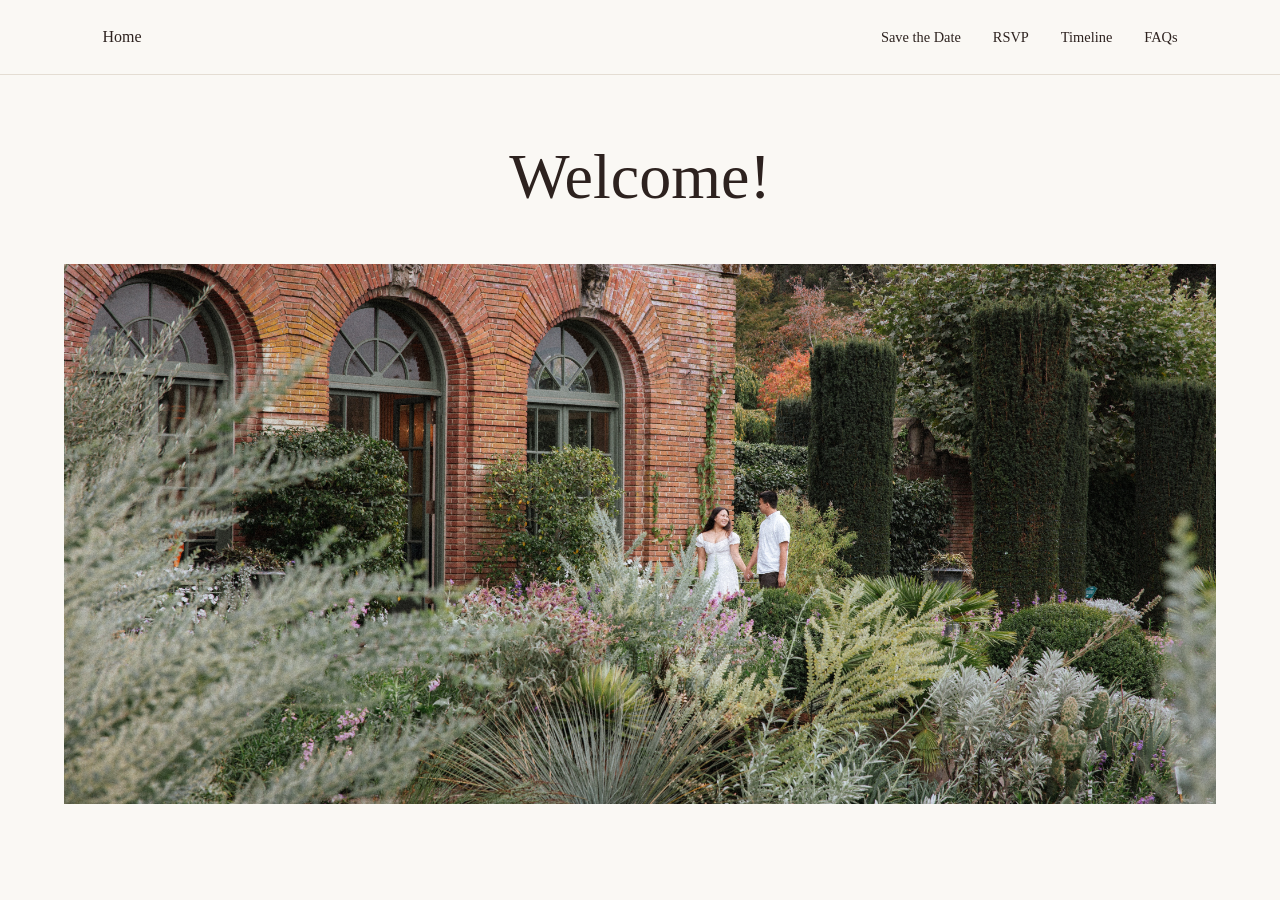
<file: index.html>
<!DOCTYPE html>
<html lang="en">
<head>
    <meta charset="UTF-8">
    <meta name="viewport" content="width=device-width, initial-scale=1.0">
    <title>Don & Laur | Wedding</title>
    <link rel="stylesheet" href="css/styles.css">
    <link rel="icon" type="image/png" href="images\3 (1).png">
</head>
<body>

    <nav class="navbar">
        <a href="index.html" class="home-link">Home</a>

        <div class="nav-links">
            <a href="save-the-date.html">Save the Date</a>
            <a href="rsvp.html">RSVP</a>
            <a href="timeline.html">Timeline</a>
            <a href="faqs.html">FAQs</a>
        </div>
    </nav>

    <main class="section">
        <h1>Welcome!</h1>

        <picture class="homepage-image">
            <source
                media="(max-width: 768px)"
                srcset="images/Lauren&Donaldo-82-Copy.jpg"
            >

            <img
                src="images\Lauren&Donaldo-82.jpg"
                alt="Don and Laur's wedding announcement"
            >
        </picture>
    </main>

</body>
</html>
</file>
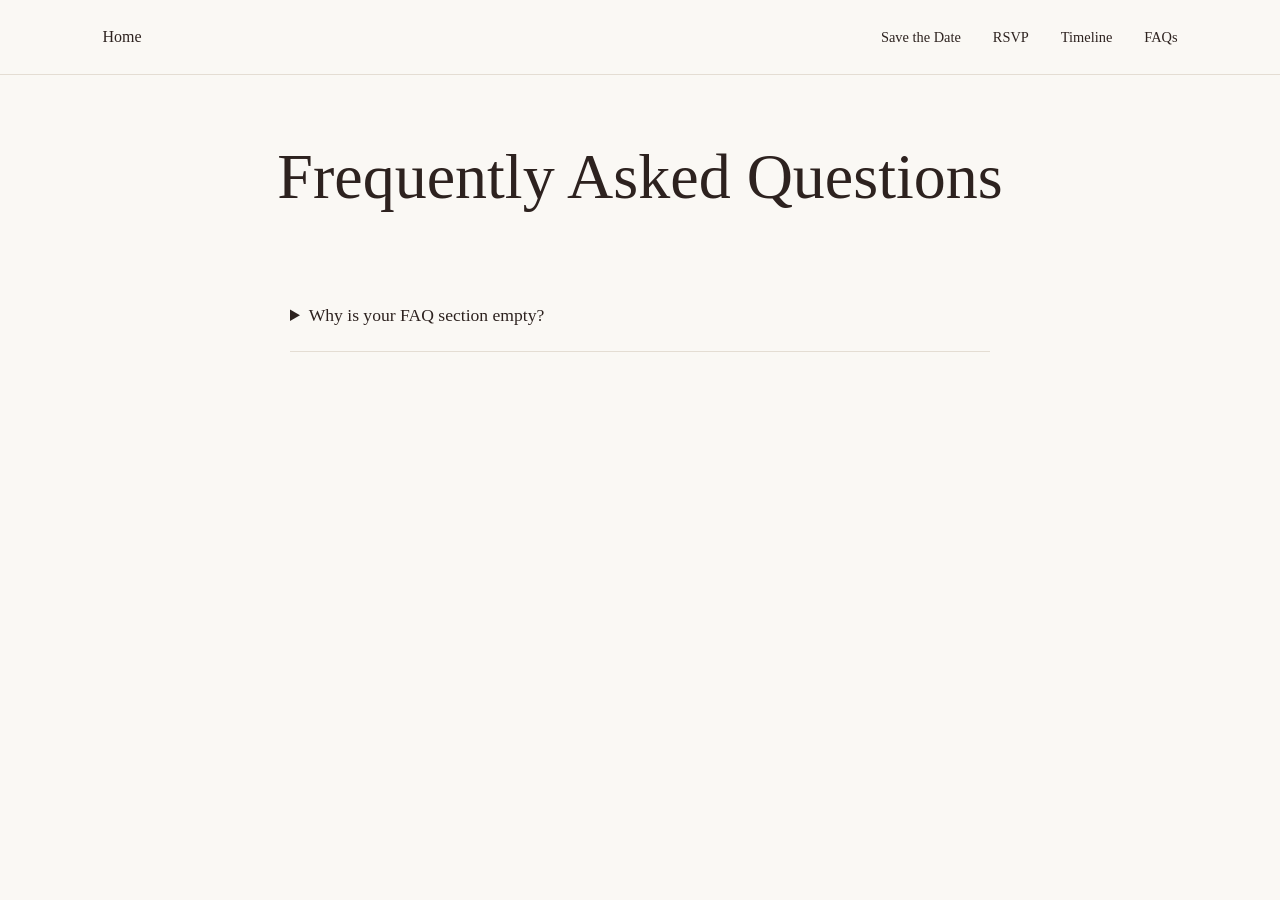
<file: faqs.html>
<!DOCTYPE html>
<html lang="en">
<head>
    <meta charset="UTF-8">
    <meta name="viewport" content="width=device-width, initial-scale=1.0">
    <title>Don & Laur | Wedding</title>
    <link rel="stylesheet" href="css/styles.css">
    <link rel="icon" type="image/png" href="images\3 (1).png">
</head>
<body>

    <nav class="navbar">
        <a href="index.html" class="home-link">Home</a>

        <div class="nav-links">
            <a href="save-the-date.html">Save the Date</a>
            <a href="rsvp.html">RSVP</a>
            <a href="timeline.html">Timeline</a>
            <a href="faqs.html">FAQs</a>
        </div>
    </nav>

    <main class="section">
        <h1>Frequently Asked Questions</h1>

        <div class="faq-list">

            <details>
                <summary>Why is your FAQ section empty?</summary>
                <p>It is still a work in progress! Please fill out our Save The Dates with any questions you might have. We will address the obvious ones like dress code, plus ones, etc. on top of that.</p>
            </details>

        </div>
    </main>

</body>
</html>
</file>
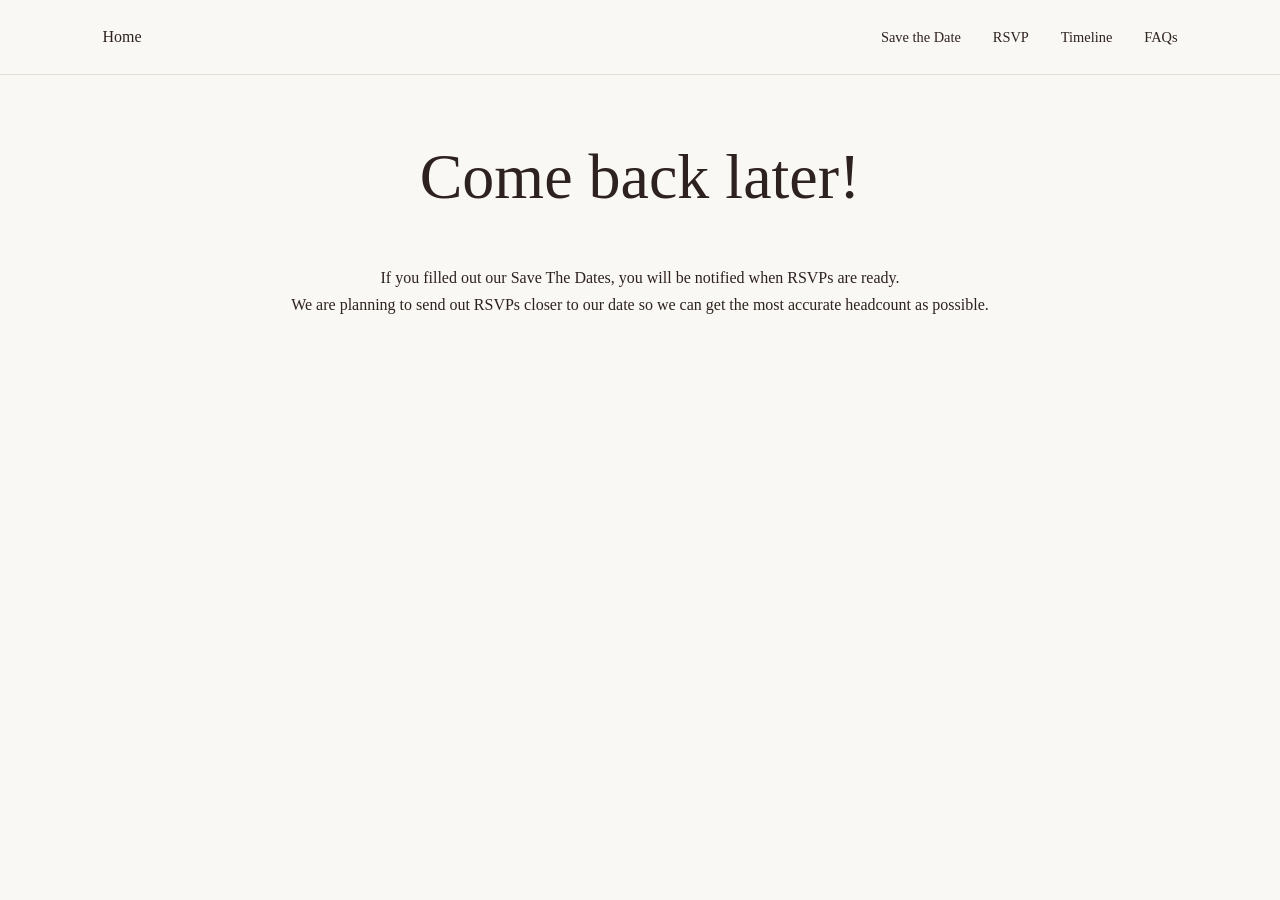
<file: rsvp.html>
<!DOCTYPE html>
<html lang="en">
<head>
    <meta charset="UTF-8">
    <meta name="viewport" content="width=device-width, initial-scale=1.0">
    <title>Don & Laur | Wedding</title>
    <link rel="stylesheet" href="css/styles.css">
    <link rel="icon" type="image/png" href="images\3 (1).png">
</head>
<body>

    <nav class="navbar">
        <a href="index.html" class="home-link">Home</a>

        <div class="nav-links">
            <a href="save-the-date.html">Save the Date</a>
            <a href="rsvp.html">RSVP</a>
            <a href="timeline.html">Timeline</a>
            <a href="faqs.html">FAQs</a>
        </div>
    </nav>

    <main class="section">
        <h1>Come back later!</h1>

        <p>If you filled out our Save The Dates, you will be notified when RSVPs are ready.</p>
        <p>We are planning to send out RSVPs closer to our date so we can get the most accurate headcount as possible.</p>

    </main>

</body>
</html>
</file>
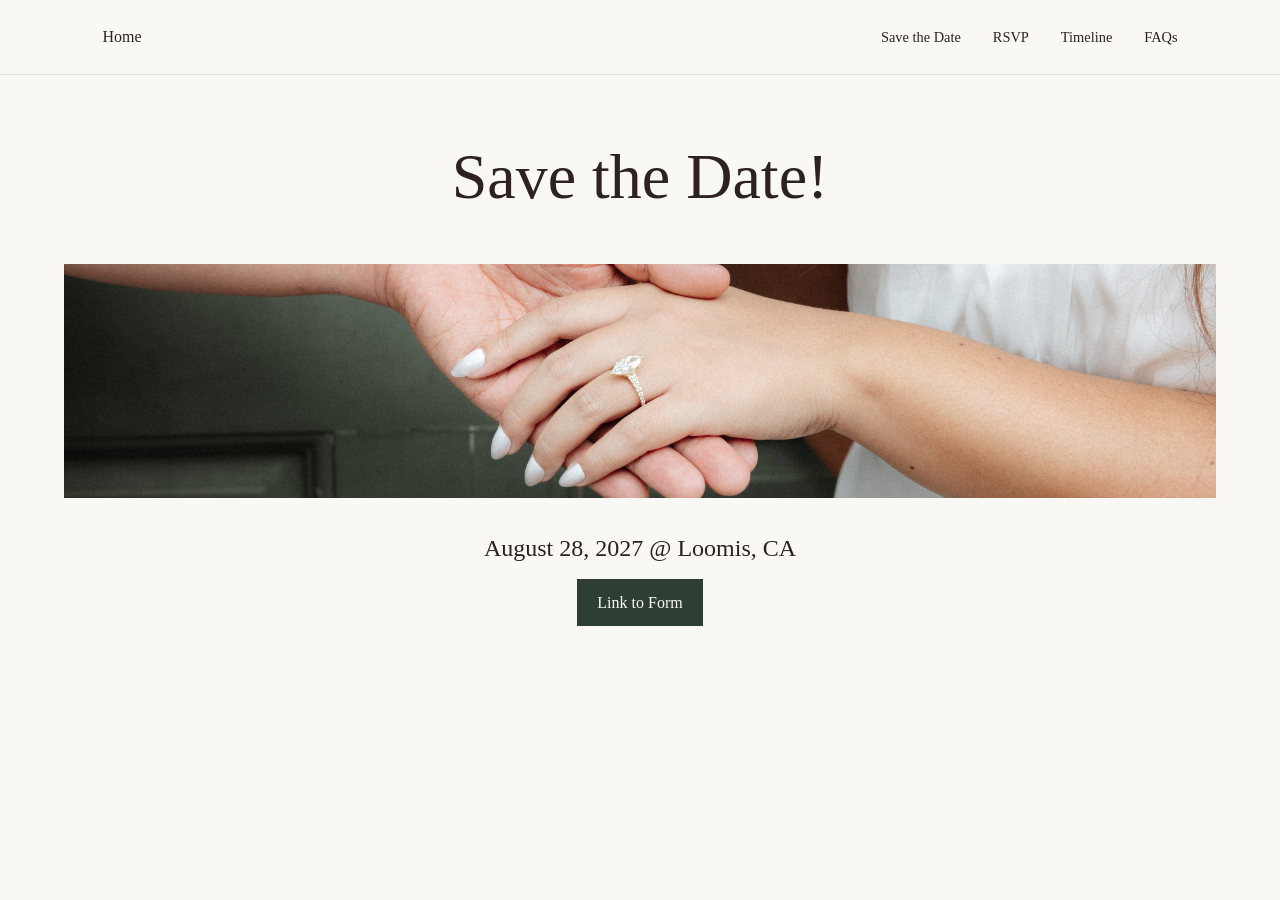
<file: save-the-date.html>
<!DOCTYPE html>
<html lang="en">
<head>
    <meta charset="UTF-8">
    <meta name="viewport" content="width=device-width, initial-scale=1.0">
    <title>Don & Laur | Wedding</title>
    <link rel="stylesheet" href="css/styles.css">
    <link rel="icon" type="image/png" href="images\3 (1).png">
</head>
<body>

    <nav class="navbar">
        <a href="index.html" class="home-link">Home</a>

        <div class="nav-links">
            <a href="save-the-date.html">Save the Date</a>
            <a href="rsvp.html">RSVP</a>
            <a href="timeline.html">Timeline</a>
            <a href="faqs.html">FAQs</a>
        </div>
    </nav>

    <main class="section">
        <h1>Save the Date!</h1>

        <picture class="homepage-image">
            <img
                src="images\Lauren&Donaldo-69.jpg"
                alt="Don and Laur's wedding announcement"
            >
        </picture>

        <h2>August 28, 2027 @ Loomis, CA</h2>

        <a href="https://tally.so/r/J1lX7K"
           target="_blank"
           rel="noopener noreferrer"
           class="link-button">
           Link to Form 
        </a>

    </main>

</body>
</html>
</file>
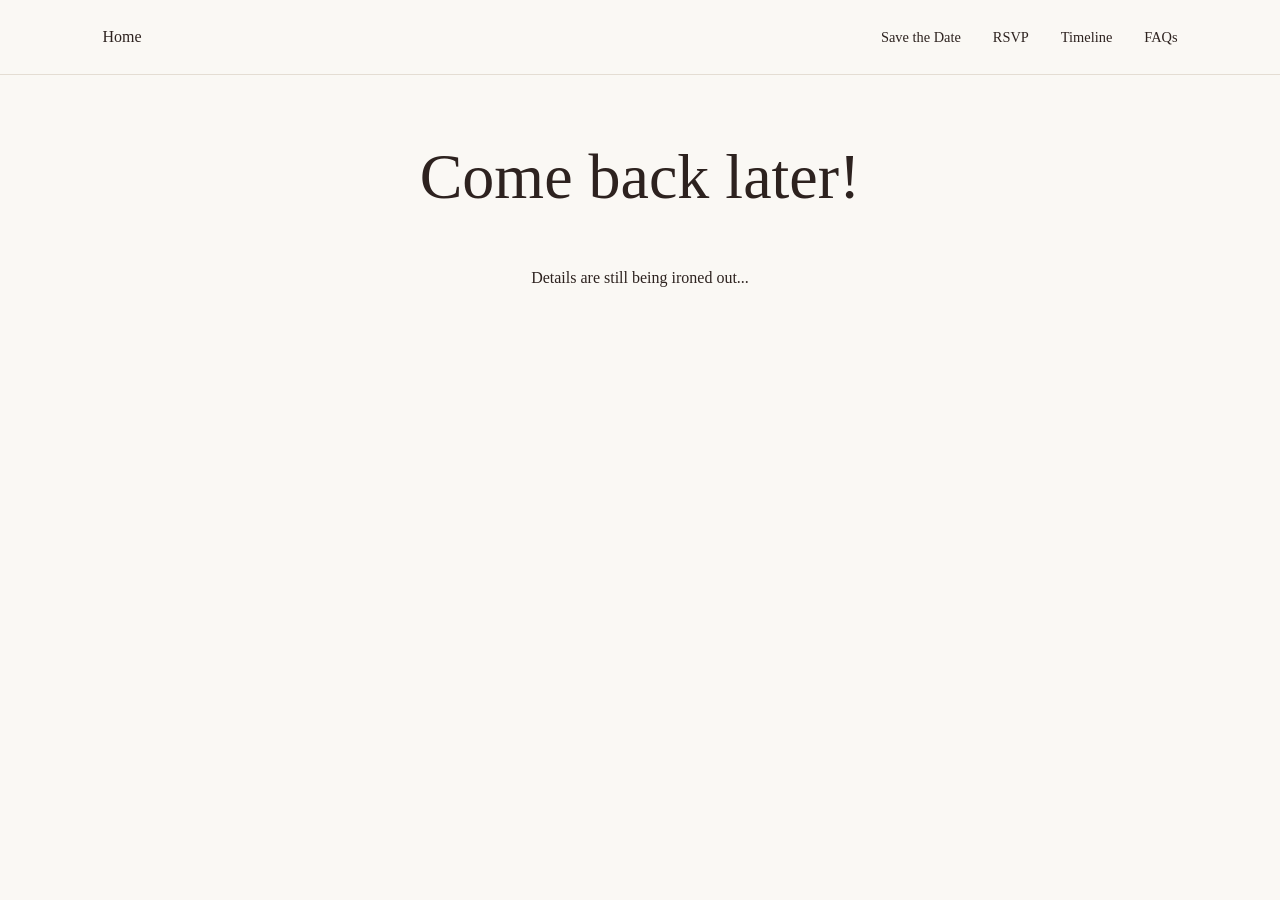
<file: timeline.html>
<!DOCTYPE html>
<html lang="en">
<head>
    <meta charset="UTF-8">
    <meta name="viewport" content="width=device-width, initial-scale=1.0">
    <title>Don & Laur | Wedding</title>
    <link rel="stylesheet" href="css/styles.css">
    <link rel="icon" type="image/png" href="images\3 (1).png">
</head>
<body>

    <nav class="navbar">
        <a href="index.html" class="home-link">Home</a>

        <div class="nav-links">
            <a href="save-the-date.html">Save the Date</a>
            <a href="rsvp.html">RSVP</a>
            <a href="timeline.html">Timeline</a>
            <a href="faqs.html">FAQs</a>
        </div>
    </nav>

    <main class="section">
        <h1>Come back later!</h1>

        <p>Details are still being ironed out...</p>
  
    </main>

</body>
</html>
</file>
<file: css/styles.css>
/* ========================================
   COLOR PALETTE
======================================== */

:root {
    --accent: #2f3e33;
    --beige: #e4ddd3;
    --background: #faf8f4;
    --dark: #2d221f;
}


/* ========================================
   GENERAL
======================================== */

* {
    box-sizing: border-box;
    margin: 0;
    padding: 0;
}

html {
    scroll-behavior: smooth;
}

body {
    font-family: Georgia, serif;
    color: var(--dark);
    background: var(--background);
    line-height: 1.7;
}

img {
    max-width: 100%;
    display: block;
}

a {
    color: inherit;
    text-decoration: none;
}

h1, h2, h3 {
    font-weight: normal;
}


/* ========================================
   NAVIGATION
======================================== */

.navbar {
    position: sticky;
    top: 0;
    z-index: 100;

    display: flex;
    justify-content: space-between;
    align-items: center;

    height: 75px;
    min-height: 75px;
    padding: 5px 8%;

    background: var(--background);
    border-bottom: 1px solid var(--beige);
}

.home-link {
    display: flex;
    align-items: center;
    flex-shrink: 0;
}

.nav-logo {
    width: 200px;
    height: 80px;
    object-fit: contain;
}

.logo {
    font-size: 1.5rem;
    letter-spacing: 3px;
}

.nav-links {
    display: flex;
    align-items: center;
    gap: 2rem;
    font-size: 0.9rem;
}

.nav-links a:hover,
.nav-links a.active {
    color: var(--accent);
}


/* ========================================
   HOMEPAGE HERO
======================================== */

.hero {
    position: relative;

    width: 100%;
    height: 85vh;
    min-height: 450px;

    display: flex;
    align-items: center;
    justify-content: center;

    overflow: hidden;
    background: var(--beige);
}

.hero-image {
    position: absolute;
    inset: 0;
}

.hero-image img {
    width: 100%;
    height: 100%;
    object-fit: cover;
    object-position: center;
}

.hero-content {
    position: relative;
    z-index: 1;

    display: flex;
    flex-direction: column;
    align-items: center;
    justify-content: center;

    text-align: center;
    color: var(--background);

    padding: 2rem;
    text-shadow: 0 1px 8px rgba(0, 0, 0, 0.4);
}

.hero-content h1 {
    font-size: clamp(3rem, 8vw, 6rem);
    margin: 1rem 0;
}

.hero-content p {
    color: var(--background);
    letter-spacing: 3px;
}

.eyebrow {
    font-size: 0.75rem;
    letter-spacing: 3px;
}


/* ========================================
   GENERAL PAGE SECTIONS
======================================== */

.section {
    min-height: 75vh;
    padding: 7rem 10%;
    text-align: center;
}

.section h1 {
    font-size: clamp(2.5rem, 5vw, 4rem);
    margin-bottom: 2rem;
}


/* ========================================
   SAVE THE DATE
======================================== */

.date {
    display: flex;
    flex-direction: column;
    align-items: center;
    margin: 3rem 0;
    line-height: 1.2;
}

.date strong {
    font-size: 6rem;
    font-weight: normal;
}

.date span {
    letter-spacing: 4px;
}


/* ========================================
   RSVP
======================================== */

.button {
    display: inline-block;
    margin-top: 2rem;
    padding: 0.8rem 2rem;

    border: 1px solid var(--dark);
    transition: 0.3s ease;
}

.button:hover {
    background: var(--dark);
    color: var(--background);
}


/* ========================================
   TIMELINE
======================================== */

.timeline-list {
    max-width: 550px;
    margin: 3rem auto;
    text-align: left;
}

.timeline-item {
    display: grid;
    grid-template-columns: 110px 1fr;
    gap: 2rem;

    padding: 1.5rem 0;
    border-bottom: 1px solid var(--beige);
}

.time {
    color: var(--accent);
}


/* ========================================
   FAQS
======================================== */

.faq-list {
    max-width: 700px;
    margin: 3rem auto;
    text-align: left;
}

details {
    padding: 1.3rem 0;
    border-bottom: 1px solid var(--beige);
}

summary {
    cursor: pointer;
    font-size: 1.1rem;
}

details p {
    padding-top: 1rem;
}


/* ========================================
   FOOTER
======================================== */

footer {
    padding: 3rem;
    text-align: center;
    background: var(--dark);
    color: var(--background);
}


/* ========================================
   LINK BUTTON
======================================== */

.link-button {
    display: inline-block;
    margin-top: 10px;
    margin-bottom: 20px;
    padding: 10px 20px;

    background-color: var(--accent);
    color: var(--background);
}


/* ========================================
   HOMEPAGE
======================================== */

main.section {
    min-height: auto;
    padding: 3rem 5%;
    background: var(--background);
}

main.section h1 {
    margin-bottom: 2rem;
}

.homepage-image {
    display: block;
    width: 100%;
    max-width: 1400px;
    margin: 0 auto;
    padding: 0;
    background: transparent;
    border: none;
}

.homepage-image img {
    display: block;
    width: 100%;
    height: auto;
    object-fit: contain;
    border: none;
    background: transparent;
    box-shadow: none;
    margin-bottom: 30px;
}


/* ========================================
   MOBILE RESPONSIVENESS
======================================== */

@media (max-width: 700px) {

    body {
        font-size: 15px;
    }

    /* Navigation */
    .navbar {
        height: 65px;
        min-height: 65px;
        padding: 5px 12px;
        flex-direction: row;
        gap: 5px;
    }

    .home-link {
        flex-shrink: 0;
    }

    .nav-logo {
        width: 65px;
        height: 50px;
        object-fit: contain;
    }

    .nav-links {
        display: flex;
        align-items: center;
        justify-content: flex-end;
        flex-wrap: wrap;
        gap: 5px 10px;
        font-size: 0.75rem;
    }

    /* Hero */
    .hero {
        height: 75vh;
        min-height: 400px;
    }

    .hero-content {
        padding: 1.5rem;
    }

    .hero-content h1 {
        font-size: 2.8rem;
    }

    .hero-content .eyebrow {
        font-size: 0.65rem;
    }

    /* General sections */
    .section {
        min-height: 70vh;
        padding: 3.5rem 1.5rem;
    }

    .section h1 {
        font-size: 2.3rem;
        margin-bottom: 1.5rem;
    }

    .section h2 {
        font-size: 1.3rem;
        padding: 0 0.25rem;
    }

    /* Homepage */
    main.section {
        min-height: auto;
        padding: 2.5rem 1.25rem;
    }

    main.section h1 {
        margin-bottom: 1.5rem;
    }

    .homepage-image {
        width: 100%;
        margin: 0 auto;
    }

    .homepage-image img {
        width: 100%;
        height: auto;
        margin-bottom: 1.5rem;
    }

    /* Save the Date */
    .date {
        margin: 2rem 0;
    }

    .date strong {
        font-size: 4.5rem;
    }

    .date span {
        letter-spacing: 2px;
    }

    /* Buttons */
    .button,
    .link-button {
        padding: 0.85rem 1.5rem;
        margin-top: 1.5rem;
        margin-bottom: 1.5rem;
    }

    /* Timeline */
    .timeline-list {
        width: 100%;
        margin: 2rem auto;
    }

    .timeline-item {
        grid-template-columns: 80px 1fr;
        gap: 1rem;
        padding: 1.3rem 0;
        font-size: 0.9rem;
    }

    /* FAQs */
    .faq-list {
        width: 100%;
        margin: 2rem auto;
    }

    details {
        padding: 1.2rem 0;
    }

    summary {
        font-size: 1rem;
        padding: 0.4rem 0;
    }

    details p {
        padding-top: 0.8rem;
    }

    /* Footer */
    footer {
        padding: 2.5rem 1.5rem;
    }
}
</file>
